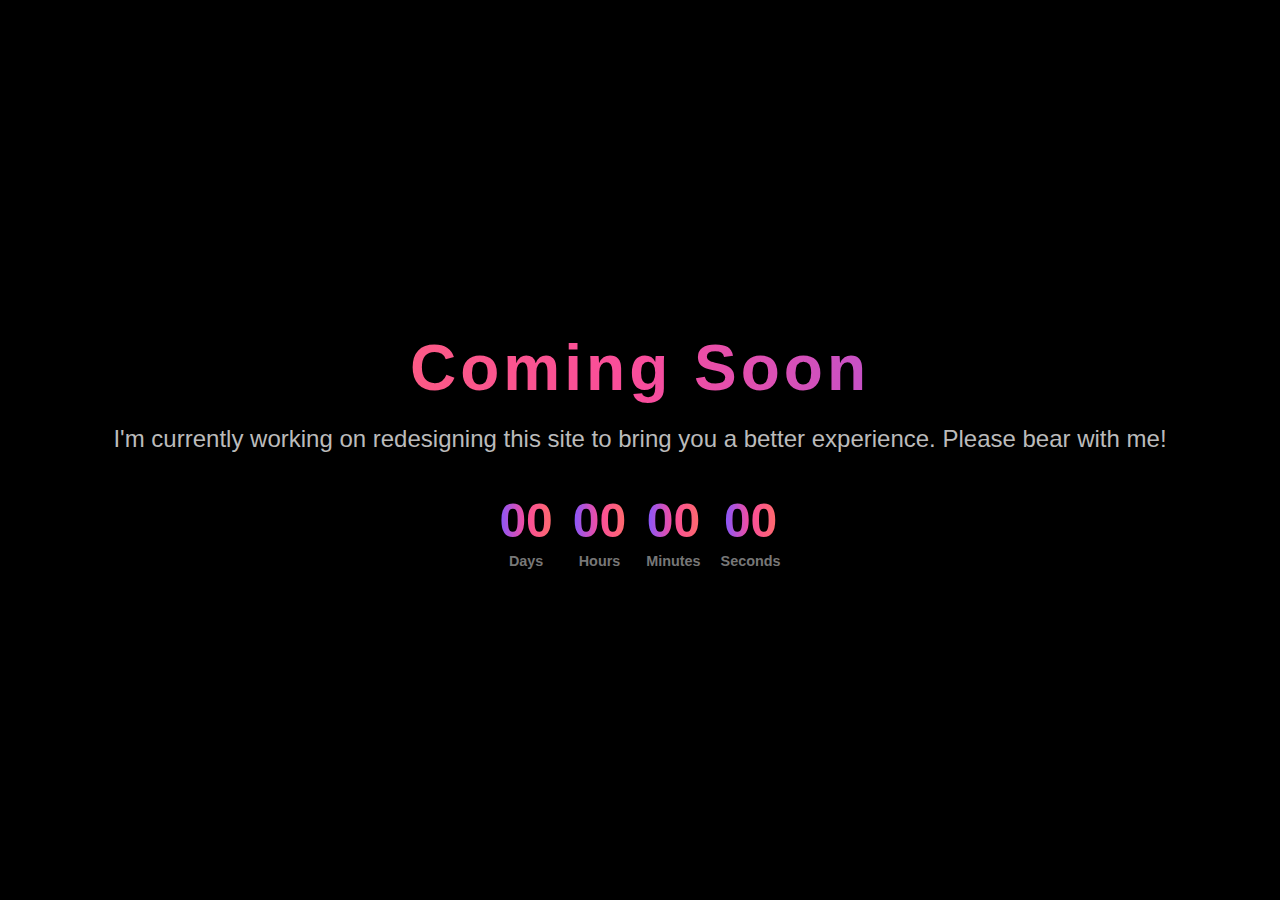
<file: index.html>
<!doctype html>
<html lang="en">
  <head>
    <meta charset="UTF-8" />
    <meta name="viewport" content="width=device-width, initial-scale=1.0" />
    <title>Coming Soon</title>
    <style>
      /* Reset */
      * {
        margin: 0;
        padding: 0;
        box-sizing: border-box;
      }

      body {
        background: #000;
        color: #fff;
        font-family: "Arial", sans-serif;
        height: 100vh;
        display: flex;
        justify-content: center;
        align-items: center;
        overflow: hidden;
      }

      .container {
        text-align: center;
        animation: fadeIn 2s ease-in-out;
      }

      h1 {
        font-size: 4rem;
        font-weight: 700;
        margin-bottom: 20px;
        letter-spacing: 4px;
        background: linear-gradient(90deg, #ff6b6b, #f94d9b, #8357ff);
        -webkit-background-clip: text;
        -webkit-text-fill-color: transparent;
        animation: gradientSlide 5s infinite;
      }

      p {
        font-size: 1.5rem;
        margin-bottom: 40px;
        color: #bbbbbb;
      }

      .countdown {
        display: flex;
        justify-content: center;
        gap: 20px;
        font-size: 2rem;
        font-weight: bold;
      }

      .countdown div {
        display: flex;
        flex-direction: column;
        align-items: center;
      }

      .countdown span {
        font-size: 3rem;
        background: linear-gradient(90deg, #8357ff, #f94d9b, #ff6b6b);
        -webkit-background-clip: text;
        -webkit-text-fill-color: transparent;
        animation: gradientSlide 5s infinite;
      }

      .countdown label {
        font-size: 0.9rem;
        color: #777777;
        margin-top: 5px;
      }

      /* Animations */
      @keyframes fadeIn {
        from {
          opacity: 0;
        }
        to {
          opacity: 1;
        }
      }

      @keyframes gradientSlide {
        0% {
          background-position: 0% 50%;
        }
        50% {
          background-position: 100% 50%;
        }
        100% {
          background-position: 0% 50%;
        }
      }
    </style>
  </head>
  <body>
    <div class="container">
      <h1>Coming Soon</h1>
      <p>
        I'm currently working on redesigning this site to bring you a better
        experience. Please bear with me!
      </p>
      <div class="countdown" id="countdown">
        <div>
          <span id="days">00</span>
          <label>Days</label>
        </div>
        <div>
          <span id="hours">00</span>
          <label>Hours</label>
        </div>
        <div>
          <span id="minutes">00</span>
          <label>Minutes</label>
        </div>
        <div>
          <span id="seconds">00</span>
          <label>Seconds</label>
        </div>
      </div>
    </div>

    <script>
      // Countdown Timer
      const targetDate = new Date("2026-03-01T23:59:59").getTime();

      const countdownTimer = setInterval(() => {
        const now = new Date().getTime();
        const distance = targetDate - now;

        if (distance < 0) {
          clearInterval(countdownTimer);
          document.getElementById("countdown").innerHTML = "We're Live!";
          return;
        }

        const days = Math.floor(distance / (1000 * 60 * 60 * 24));
        const hours = Math.floor(
          (distance % (1000 * 60 * 60 * 24)) / (1000 * 60 * 60),
        );
        const minutes = Math.floor((distance % (1000 * 60 * 60)) / (1000 * 60));
        const seconds = Math.floor((distance % (1000 * 60)) / 1000);

        document.getElementById("days").textContent = days
          .toString()
          .padStart(2, "0");
        document.getElementById("hours").textContent = hours
          .toString()
          .padStart(2, "0");
        document.getElementById("minutes").textContent = minutes
          .toString()
          .padStart(2, "0");
        document.getElementById("seconds").textContent = seconds
          .toString()
          .padStart(2, "0");
      }, 1000);
    </script>
  </body>
</html>
</file>
